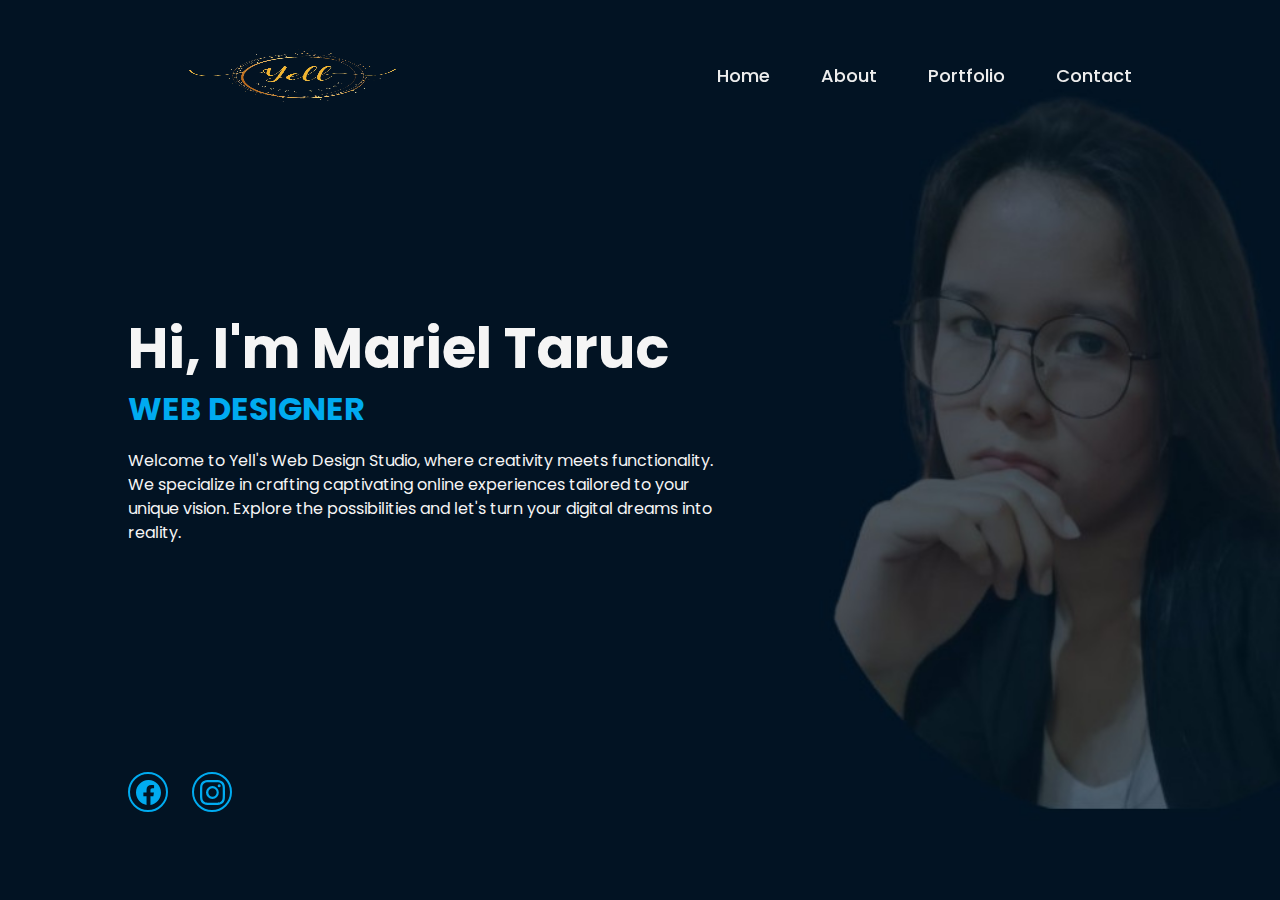
<file: index.html>
<!doctype html>
<html lang="en">
	<head>
        <meta charset="UTP-8">
		<meta http-equiv="X-UA-Compatible" content="IE=edge">
		<meta name="viewport" content="width=device-width,initial-scalee=1.0">
            <!-- Bootstrap CSS -->
            <!--link href="https://cdn.jsdelivr.net/npm/bootstrap@5.3.2/dist/css/bootstrap.min.css" 
           rel="stylesheet" integrity="sha384-
           T3c6CoIi6uLrA9TneNEoa7RxnatzjcDSCmG1MXxSR1GAsXEV/Dwwykc2MPK8M2HN" 
           crossorigin="anonymous"-->
		<title>Mariel | Web Design</title>
        <link href="bootstrap.min.css" rel="stylesheet">
        <link href="custom.css" rel="stylesheet">
        <link href='https://unpkg.com/boxicons@2.1.4/css/boxicons.min.css' rel='stylesheet'>
		
	</head>
<body>

    <header class="header">
    <div class="container px-0"> 
        <nav class="navbar navbar-expand-lg navbar-light">
            <div class="container">
                <a class="navbar-brand" href="index.html">
                    
                        <img src="y.png" width="255" 	height="85" alt="logo for Mariel Designs">
                    <span class="d-none">Mariel Designs</span>
                </a>
            <button
            class="navbar-toggler"
            type="button"
            data-bs-toggle="collapse"
            data-bs-target="#navbarNav"
            aria-controls="navbarNav"
            aria-expanded="false"
            aria-label="Toggle Navigation"
                >
                <span class="navbar-toggler-icon"></span>
            </button>
                <div class="collapse navbar-collapse" id="navbarNav"> 
                    <ul class="navbar-nav ms-auto text-center">
                        <li class="nav-item">
                            <a href="index.html" class="nav-link">Home</a>
                        </li>
                        <li class="nav-item">
                            <a href="about.html" class="nav-link">About</a>
                        </li>
                       <li class="nav-item">
                            <a href="portfolio.html" class="nav-link">Portfolio</a>
                       </li>
                        <li class="nav-item">
                            <a href="contact.html" class="nav-link">Contact</a>
                        </li>
                    </ul>

               </div>
        </nav>
    
    </div>
</header>


    <section class="home">
        <div class="home-content">
            <h1>Hi, I'm Mariel Taruc</h1>
            <h3>WEB DESIGNER</h3>
            <p>
                Welcome to Yell's Web Design Studio, where creativity meets functionality. We specialize in crafting captivating online experiences tailored to your unique vision. Explore the possibilities and let's turn your digital dreams into reality.</p>
            </div>
        </div>

  
    <footer class="py-5">
        <div class="d-flex flex-row justify-content-center">
                    <a href = "https://www.facebook.com/mariel.taruc.7" class="me-4">
                        <svg xmlns="http://www.w3.org/2000/svg" width="25" height="25" fill="currentColor" class="bi bi-facebook" viewBox="0 0 16 16">
<path d="M16 8.049c0-4.446-3.582-8.05-8-8.05C3.58 0-.002 3.603-.002 8.05c0 4.017 2.926 7.347 6.75 7.951v-5.625h-2.03V8.05H6.75V6.275c0-2.017 1.195-3.131 3.022-3.131.876 0 1.791.157 1.791.157v1.98h-1.009c-.993 0-1.303.621-1.303 1.258v1.51h2.218l-.354 2.326H9.25V16c3.824-.604 6.75-3.934 6.75-7.951z"/>
                        </svg>
                    </a>
                    <a href = "https://www.instagram.com/mxx_y3l/">
                        <svg xmlns="http://www.w3.org/2000/svg" width="25" height="25" fill="currentColor" class="bi bi-instagram" viewBox="0 0 16 16">
<path d="M8 0C5.829 0 5.556.01 4.703.048 3.85.088 3.269.222 2.76.42a3.917 3.917 0 0 0-1.417.923A3.927 3.927 0 0 0 .42 2.76C.222 3.268.087 3.85.048 4.7.01 5.555 0 5.827 0 8.001c0 2.172.01 2.444.048 3.297.04.852.174 1.433.372 1.942.205.526.478.972.923 1.417.444.445.89.719 1.416.923.51.198 1.09.333 1.942.372C5.555 15.99 5.827 16 8 16s2.444-.01 3.298-.048c.851-.04 1.434-.174 1.943-.372a3.916 3.916 0 0 0 1.416-.923c.445-.445.718-.891.923-1.417.197-.509.332-1.09.372-1.942C15.99 10.445 16 10.173 16 8s-.01-2.445-.048-3.299c-.04-.851-.175-1.433-.372-1.941a3.926 3.926 0 0 0-.923-1.417A3.911 3.911 0 0 0 13.24.42c-.51-.198-1.092-.333-1.943-.372C10.443.01 10.172 0 7.998 0h.003zm-.717 1.442h.718c2.136 0 2.389.007 3.232.046.78.035 1.204.166 1.486.275.373.145.64.319.92.599.28.28.453.546.598.92.11.281.24.705.275 1.485.039.843.047 1.096.047 3.231s-.008 2.389-.047 3.232c-.035.78-.166 1.203-.275 1.485a2.47 2.47 0 0 1-.599.919c-.28.28-.546.453-.92.598-.28.11-.704.24-1.485.276-.843.038-1.096.047-3.232.047s-2.39-.009-3.233-.047c-.78-.036-1.203-.166-1.485-.276a2.478 2.478 0 0 1-.92-.598 2.48 2.48 0 0 1-.6-.92c-.109-.281-.24-.705-.275-1.485-.038-.843-.046-1.096-.046-3.233 0-2.136.008-2.388.046-3.231.036-.78.166-1.204.276-1.486.145-.373.319-.64.599-.92.28-.28.546-.453.92-.598.282-.11.705-.24 1.485-.276.738-.034 1.024-.044 2.515-.045v.002zm4.988 1.328a.96.96 0 1 0 0 1.92.96.96 0 0 0 0-1.92zm-4.27 1.122a4.109 4.109 0 1 0 0 8.217 4.109 4.109 0 0 0 0-8.217zm0 1.441a2.667 2.667 0 1 1 0 5.334 2.667 2.667 0 0 1 0-5.334z"/>
                        </svg>
                    </a>
    
        </div>
    </footer>

</section>

    <!-- Bootstrap JS -->
    <script src="https://cdn.jsdelivr.net/npm/bootstrap@5.3.2/dist/js/bootstrap.bundle.min.js" 
    integrity="sha384-
    C6RzsynM9kWDrMNeT87bh95OGNyZPhcTNXj1NW7RuBCsyN/o0jlpcV8Qyq46cDfL" 
    crossorigin="anonymous"></script>

</body>
</html>
</file>
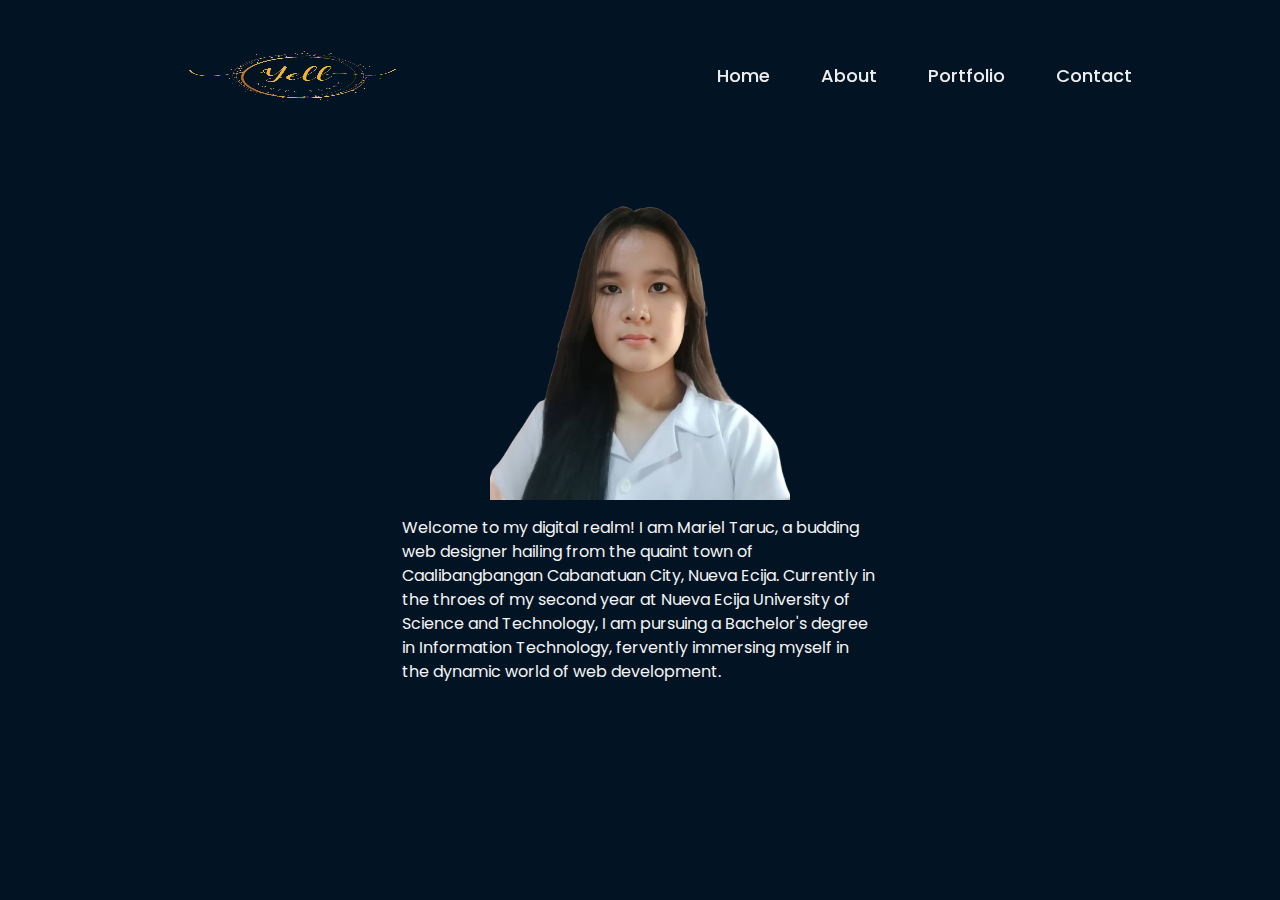
<file: about.html>
<!doctype html>
<html lang="en">

	<head>

        <meta charset="UTP-8">
		<meta http-equiv="X-UA-Compatible" content="IE=edge">
		<meta name="viewport" content="width=device-width,initial-scalee=1.0">
            <!-- Bootstrap CSS -->
            <!--link href="https://cdn.jsdelivr.net/npm/bootstrap@5.3.2/dist/css/bootstrap.min.css" 
           rel="stylesheet" integrity="sha384-
           T3c6CoIi6uLrA9TneNEoa7RxnatzjcDSCmG1MXxSR1GAsXEV/Dwwykc2MPK8M2HN" 
           crossorigin="anonymous"-->
		<title>About</title>
        <link href="bootstrap.min.css" rel="stylesheet">
        <link href="custom.css" rel="stylesheet">
        <link href='https://unpkg.com/boxicons@2.1.4/css/boxicons.min.css' rel='stylesheet'>
		
	</head>
<body>


    <header class="header">
        <div class="container px-0"> 
            <nav class="navbar navbar-expand-lg navbar-light">
                <div class="container">
                    <a class="navbar-brand" href="index.html">
                        
                            <img src="y.png" width="255" 	height="85" alt="logo for Mariel Designs">
                        <span class="d-none">Mariel Designs</span>
                    </a>
                <button
                class="navbar-toggler"
                type="button"
                data-bs-toggle="collapse"
                data-bs-target="#navbarNav"
                aria-controls="navbarNav"
                aria-expanded="false"
                aria-label="Toggle Navigation"
                    >
                    <span class="navbar-toggler-icon"></span>
                </button>
                    <div class="collapse navbar-collapse" id="navbarNav"> 
                        <ul class="navbar-nav ms-auto text-center">
                            <li class="nav-item">
                                <a href="index.html" class="nav-link">Home</a>
                            </li>
                            <li class="nav-item">
                                <a href="about.html" class="nav-link">About</a>
                            </li>
                           <li class="nav-item">
                                <a href="portfolio.html" class="nav-link">Portfolio</a>
                           </li>
                            <li class="nav-item">
                                <a href="contact.html" class="nav-link">Contact</a>
                            </li>
                        </ul>
    
                   </div>
            </nav>
        
        </div>
    </header>

    <section class="about">
        <div class="about-content">
			<main>
				<div class="singleCol mx-auto my-2 my-md-4">
					<div class="container overflow-hidden">
						<p class="text-center">
                            <img class="me" src="ME-removebg-preview.png" width="300" height="300" alt="portrait of Mariel"></p>
                           
						
						<p>Welcome to my digital realm! I am Mariel Taruc, a budding web designer hailing from the quaint town of Caalibangbangan Cabanatuan City, Nueva Ecija. Currently in the throes of my second year at Nueva Ecija University of Science and Technology, I am pursuing a Bachelor's degree in Information Technology, fervently immersing myself in the dynamic world of web development.</p>
					</div>
				</div>
			</main>
            </div>
        </div>
    </section>

    <!-- Bootstrap JS -->
    <script src="https://cdn.jsdelivr.net/npm/bootstrap@5.3.2/dist/js/bootstrap.bundle.min.js" 
    integrity="sha384-
    C6RzsynM9kWDrMNeT87bh95OGNyZPhcTNXj1NW7RuBCsyN/o0jlpcV8Qyq46cDfL" 
    crossorigin="anonymous"></script>

</body>
</html>
</file>
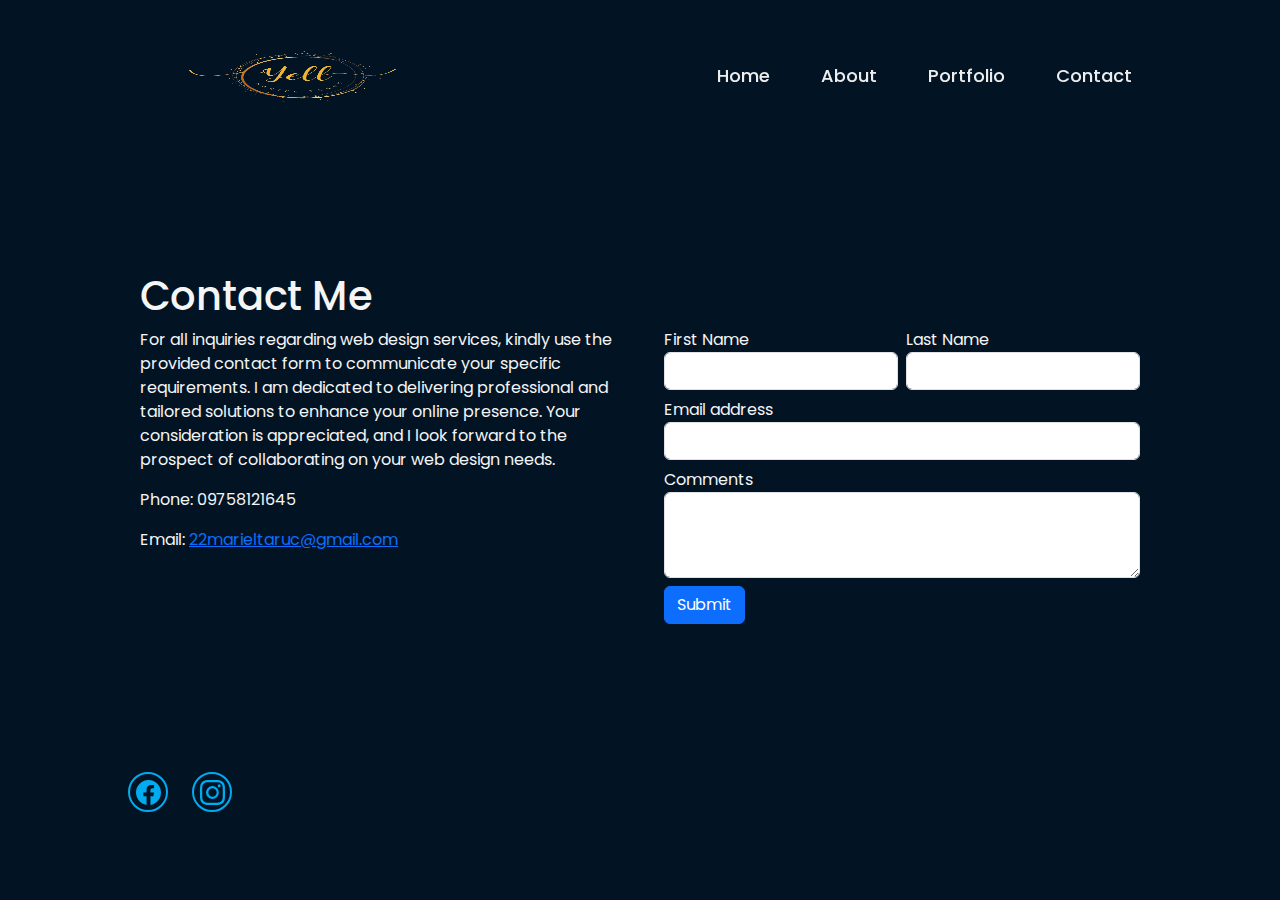
<file: contact.html>
<!doctype html>
<html lang="en">

	<head>

        <meta charset="UTP-8">
		<meta http-equiv="X-UA-Compatible" content="IE=edge">
		<meta name="viewport" content="width=device-width,initial-scalee=1.0">
            <!-- Bootstrap CSS -->
            <!--link href="https://cdn.jsdelivr.net/npm/bootstrap@5.3.2/dist/css/bootstrap.min.css" 
           rel="stylesheet" integrity="sha384-
           T3c6CoIi6uLrA9TneNEoa7RxnatzjcDSCmG1MXxSR1GAsXEV/Dwwykc2MPK8M2HN" 
           crossorigin="anonymous"-->
		<title>Contact</title>
        <link href="bootstrap.min.css" rel="stylesheet">
        <link href="custom.css" rel="stylesheet">
        <link href='https://unpkg.com/boxicons@2.1.4/css/boxicons.min.css' rel='stylesheet'>
		
	</head>
<body>


    <header class="header">
		<div class="container px-0"> 
			<nav class="navbar navbar-expand-lg navbar-light">
				<div class="container">
					<a class="navbar-brand" href="index.html">
						
							<img src="y.png" width="255" 	height="85" alt="logo for Mariel Designs">
						<span class="d-none">Mariel Designs</span>
					</a>
				<button
				class="navbar-toggler"
				type="button"
				data-bs-toggle="collapse"
				data-bs-target="#navbarNav"
				aria-controls="navbarNav"
				aria-expanded="false"
				aria-label="Toggle Navigation"
					>
					<span class="navbar-toggler-icon"></span>
				</button>
					<div class="collapse navbar-collapse" id="navbarNav"> 
						<ul class="navbar-nav ms-auto text-center">
							<li class="nav-item">
								<a href="index.html" class="nav-link">Home</a>
							</li>
							<li class="nav-item">
								<a href="about.html" class="nav-link">About</a>
							</li>
						   <li class="nav-item">
								<a href="portfolio.html" class="nav-link">Portfolio</a>
						   </li>
							<li class="nav-item">
								<a href="contact.html" class="nav-link">Contact</a>
							</li>
						</ul>
	
				   </div>
			</nav>
		
		</div>
	</header>

    <section class="contact">
        <div class="contact-content">
			
		<main>
			<div class ="container my-2">
				<h1>Contact Me</h1>
				<div class ="row g-5">
					<div class="col-md-6">
						<p>
							For all inquiries regarding web design services, kindly use the provided contact form to communicate your specific requirements. I am dedicated to delivering professional and tailored solutions to enhance your online presence. Your consideration is appreciated, and I look forward to the prospect of collaborating on your web design needs.
						</p>
						<p>Phone: 09758121645</p>
						<p>Email: <a href = "https://myaccount.google.com/?hl=en&utm_source=OGB&utm_medium=act">22marieltaruc@gmail.com</a></p>
					</div>
					<div class="col-md-6">
						<form>
							<div class="row g-2">
								<div class="col-md-6">
									<label for="firstName">
										First Name
									</label>
									<input type="text" name="first-name" class ="form-control" id="firstName">
								</div>
								<div class="col-md-6">
									<label for="lastName">
										Last Name
									</label>
									<input type="text" name="last-name" class ="form-control" id="lastName">
								</div>
								<div class="col-12">
									<label for="Email">
										Email address
									</label>
									<input type="text" name="email" class ="form-control" id="email">
								</div>
								<div class="col-12">
									<label for="comments">
										Comments
									</label>
									<textarea name="comments" class ="form-control" id="comments" rows="3"></textarea>
								</div>
								<div class = "col-12 mb-1">
									<button type="submit" class="btn btn-primary">
										Submit
									</button>
								</div>
							</div>
						</form>
					</div>
				</div>
			</div>
 		</main>
			
            </div>
        </div>

		<footer class="py-5">
			<div class="d-flex flex-row justify-content-center">
						<a href = "https://www.facebook.com/mariel.taruc.7" class="me-4">
							<svg xmlns="http://www.w3.org/2000/svg" width="25" height="25" fill="currentColor" class="bi bi-facebook" viewBox="0 0 16 16">
	<path d="M16 8.049c0-4.446-3.582-8.05-8-8.05C3.58 0-.002 3.603-.002 8.05c0 4.017 2.926 7.347 6.75 7.951v-5.625h-2.03V8.05H6.75V6.275c0-2.017 1.195-3.131 3.022-3.131.876 0 1.791.157 1.791.157v1.98h-1.009c-.993 0-1.303.621-1.303 1.258v1.51h2.218l-.354 2.326H9.25V16c3.824-.604 6.75-3.934 6.75-7.951z"/>
							</svg>
						</a>
						<a href = "https://www.instagram.com/mxx_y3l/">
							<svg xmlns="http://www.w3.org/2000/svg" width="25" height="25" fill="currentColor" class="bi bi-instagram" viewBox="0 0 16 16">
	<path d="M8 0C5.829 0 5.556.01 4.703.048 3.85.088 3.269.222 2.76.42a3.917 3.917 0 0 0-1.417.923A3.927 3.927 0 0 0 .42 2.76C.222 3.268.087 3.85.048 4.7.01 5.555 0 5.827 0 8.001c0 2.172.01 2.444.048 3.297.04.852.174 1.433.372 1.942.205.526.478.972.923 1.417.444.445.89.719 1.416.923.51.198 1.09.333 1.942.372C5.555 15.99 5.827 16 8 16s2.444-.01 3.298-.048c.851-.04 1.434-.174 1.943-.372a3.916 3.916 0 0 0 1.416-.923c.445-.445.718-.891.923-1.417.197-.509.332-1.09.372-1.942C15.99 10.445 16 10.173 16 8s-.01-2.445-.048-3.299c-.04-.851-.175-1.433-.372-1.941a3.926 3.926 0 0 0-.923-1.417A3.911 3.911 0 0 0 13.24.42c-.51-.198-1.092-.333-1.943-.372C10.443.01 10.172 0 7.998 0h.003zm-.717 1.442h.718c2.136 0 2.389.007 3.232.046.78.035 1.204.166 1.486.275.373.145.64.319.92.599.28.28.453.546.598.92.11.281.24.705.275 1.485.039.843.047 1.096.047 3.231s-.008 2.389-.047 3.232c-.035.78-.166 1.203-.275 1.485a2.47 2.47 0 0 1-.599.919c-.28.28-.546.453-.92.598-.28.11-.704.24-1.485.276-.843.038-1.096.047-3.232.047s-2.39-.009-3.233-.047c-.78-.036-1.203-.166-1.485-.276a2.478 2.478 0 0 1-.92-.598 2.48 2.48 0 0 1-.6-.92c-.109-.281-.24-.705-.275-1.485-.038-.843-.046-1.096-.046-3.233 0-2.136.008-2.388.046-3.231.036-.78.166-1.204.276-1.486.145-.373.319-.64.599-.92.28-.28.546-.453.92-.598.282-.11.705-.24 1.485-.276.738-.034 1.024-.044 2.515-.045v.002zm4.988 1.328a.96.96 0 1 0 0 1.92.96.96 0 0 0 0-1.92zm-4.27 1.122a4.109 4.109 0 1 0 0 8.217 4.109 4.109 0 0 0 0-8.217zm0 1.441a2.667 2.667 0 1 1 0 5.334 2.667 2.667 0 0 1 0-5.334z"/>
							</svg>
						</a>
		
			</div>
		</footer>
    </section>

    <!-- Bootstrap JS -->
    <script src="https://cdn.jsdelivr.net/npm/bootstrap@5.3.2/dist/js/bootstrap.bundle.min.js" 
    integrity="sha384-
    C6RzsynM9kWDrMNeT87bh95OGNyZPhcTNXj1NW7RuBCsyN/o0jlpcV8Qyq46cDfL" 
    crossorigin="anonymous"></script>

</body>
</html>
</file>
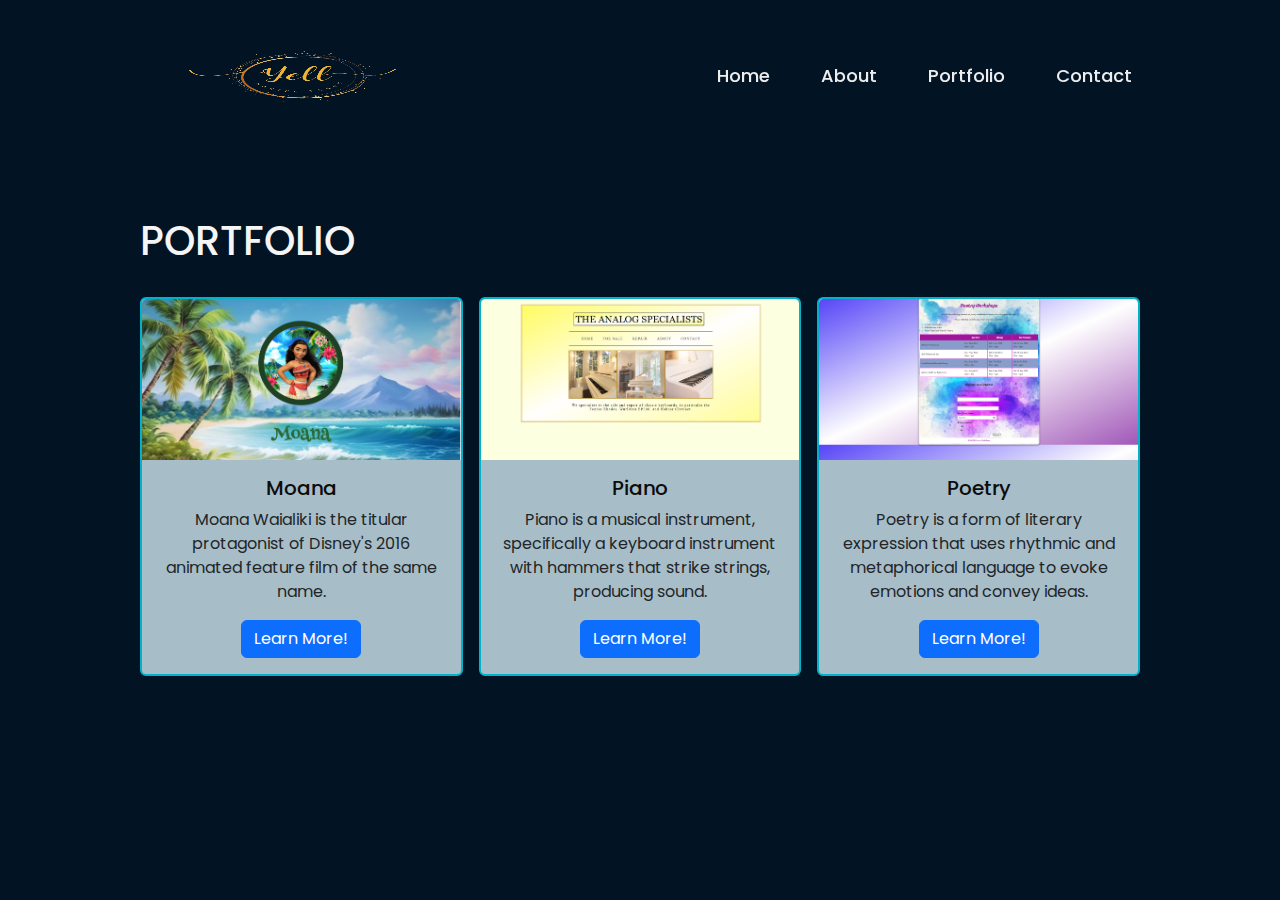
<file: portfolio.html>
<!doctype html>
<html lang="en">

	<head>

        <meta charset="UTP-8">
		<meta http-equiv="X-UA-Compatible" content="IE=edge">
		<meta name="viewport" content="width=device-width,initial-scalee=1.0">
            <!-- Bootstrap CSS -->
            <!--link href="https://cdn.jsdelivr.net/npm/bootstrap@5.3.2/dist/css/bootstrap.min.css" 
           rel="stylesheet" integrity="sha384-
           T3c6CoIi6uLrA9TneNEoa7RxnatzjcDSCmG1MXxSR1GAsXEV/Dwwykc2MPK8M2HN" 
           crossorigin="anonymous"-->
		<title>Portfolio</title>
        <link href="bootstrap.min.css" rel="stylesheet">
        <link href="custom.css" rel="stylesheet">
        <link href='https://unpkg.com/boxicons@2.1.4/css/boxicons.min.css' rel='stylesheet'>
		
	</head>
<body>

	
    <header class="header">
		<div class="container px-0"> 
			<nav class="navbar navbar-expand-lg navbar-light">
				<div class="container">
					<a class="navbar-brand" href="index.html">
						
							<img src="y.png" width="255" 	height="85" alt="logo for Mariel Designs">
						<span class="d-none">Mariel Designs</span>
					</a>
				<button
				class="navbar-toggler"
				type="button"
				data-bs-toggle="collapse"
				data-bs-target="#navbarNav"
				aria-controls="navbarNav"
				aria-expanded="false"
				aria-label="Toggle Navigation"
					>
					<span class="navbar-toggler-icon"></span>
				</button>
					<div class="collapse navbar-collapse" id="navbarNav"> 
						<ul class="navbar-nav ms-auto text-center">
							<li class="nav-item">
								<a href="index.html" class="nav-link">Home</a>
							</li>
							<li class="nav-item">
								<a href="about.html" class="nav-link">About</a>
							</li>
						   <li class="nav-item">
								<a href="portfolio.html" class="nav-link">Portfolio</a>
						   </li>
							<li class="nav-item">
								<a href="contact.html" class="nav-link">Contact</a>
							</li>
						</ul>
	
				   </div>
			</nav>
		
		</div>
	</header>

    <section class="portfolio">
        <div class="portfolio-content">
			

		<main>
			<div class = "container my-3 py-md-4">
				<h1>PORTFOLIO</h1>
				<div class = "row mt-3 g-2 g-md-3">
					<div class = "col-12 col-md-6 col-lg-4">
						<div class="card">
 							<img src="moana.png" class="card-img-top" alt="...">
  							<div class="card-body">
  							<h5 class="card-title">Moana</h5>
 						    <p class="card-text">Moana Waialiki is the titular protagonist of Disney's 2016 animated feature film of the same name.</p>
   							<a href="https://marieltaruc.github.io/WSO2-MID1/" class="btn btn-primary">Learn More!</a>
						</div>
					</div>
				</div>					
					<div class = "col-12 col-md-6 col-lg-4">
						<div class="card">
 							<img src="piano.png" class="card-img-top" alt="...">
  							<div class="card-body">
  							<h5 class="card-title">Piano</h5>
 						    <p class="card-text">Piano is a musical instrument, specifically a keyboard instrument with hammers that strike strings, producing sound.</p>
   							<a href="https://marieltaruc.github.io/keyboardstore/" class="btn btn-primary">Learn More!</a>
						</div>
					</div>
				</div>	
					<div class = "col-12 col-md-6 col-lg-4">
						<div class="card">
 							<img src="poetry.png" class="card-img-top" alt="...">
  							<div class="card-body">
  							<h5 class="card-title">Poetry</h5>
 						    <p class="card-text">Poetry is a form of literary expression that uses rhythmic and metaphorical language to evoke emotions and convey ideas.</p>
   							<a href="https://marieltaruc.github.io/Poetry/" class="btn btn-primary">Learn More!</a>
						</div>
					</div>						
					</div>		
				</div>
			</div>
		</main>
            </div>
        </div>
    </section>

    <!-- Bootstrap JS -->
    <script src="https://cdn.jsdelivr.net/npm/bootstrap@5.3.2/dist/js/bootstrap.bundle.min.js" 
    integrity="sha384-
    C6RzsynM9kWDrMNeT87bh95OGNyZPhcTNXj1NW7RuBCsyN/o0jlpcV8Qyq46cDfL" 
    crossorigin="anonymous"></script>

</body>
</html>
</file>
<file: custom.css>
@import url('https://fonts.googleapis.com/css2?family=Poppins:wgth@300;400;500;600;700;800;900&display=swap');

*{
    margin:0;
    padding:0;
    box-sizing: border-box;
    font-family: 'Poppins', sans-serif;
}
body{
    color: whitesmoke;
}

.header{
    position:fixed;
    top: 0;
    left: 0;
    width: 100%;
    padding:20px 10%;
    background:  transparent;
    display: flex;
    justify-content: space-between;
    align-items: center;
    z-index:100;
	cursor: pointer;
}

.text-center{
    justify-items: justify;
}

.logo{
    position: relative;
    font-size:25px;
    text-decoration: none;
    font-weight: 700;
	cursor: pointer;
}

.logo::before {
    content: '';
    position: absolute;
    top: 0;
    right: 0;
    width: 100%;
    height: 100%;
    animation: shorRight 1s ease forwards;
    animation-delay: .4s;
}

.navbar a {
    font-size: 18px;
    color:#ededed;
    text-decoration: none;
    font-weight:500 ;
    margin-left: 35px;
    transition: .3s;
}
.navbar a:hover,
.navbar a:active {
    color:#00abf0;

}


.home{
    height: 100vh;
    background: url('mariel.jpeg') no-repeat;
    background-size: cover;
    background-position: center;
    display:flex;
    align-items: center;
    padding: 0 10%;
}

.home-content{
    max-width: 600px;
}

.home-content h1{
    position: relative;
    font-size: 56px;
    font-weight: 700;
    line-height: 1.2;
}

.home-content h1::before {
    content: '';
    position: absolute;
    top: 0;
    right: 0;
    width: 100%;
    height: 100%;
    animation: shorRight 1s ease forwards;
    animation-delay: .1s;
}

.home-content h3{
    position: relative;
    font-size: 32px;
    font-weight: 700;
    color: #00abf0;
}

.home-content h3::before {
    content: '';
    position: absolute;
    top: 0;
    right: 0;
    width: 100%;
    height: 100%;
    animation: shorRight 1s ease forwards;
    animation-delay: 1.3s;
}

.home-content p{
    position: relative;
    font-size: 16px;
    margin: 20px 0 40px;
}

.home-content p::before {
    content: '';
    position: absolute;
    top: 0;
    right: 0;
    width: 100%;
    height: 100%;
    animation: shorRight 1s ease forwards;
    animation-delay: 1.6s;
}

.home-content .btn-box{
    position: relative;
    display: flex;
    justify-content: space-between;
    width: 345px;
    height: 50px;
}

.home-content .btn-box::before {
    content: '';
    position: absolute;
    top: 0;
    right: 0;
    width: 100%;
    height: 100%;
    animation: shorRight 1s ease forwards;
    animation-delay: 1.9s;
    z-index: 2;
}

.about {
    justify-content: center;
    flex-direction: row;
    height: 100vh;
    background: url('wall.png') no-repeat;
    background-size: cover;
    background-position: center;
    display:flex;
    align-items: center;
    padding: 0 10%;
}

.about-content{
    max-width: 500px;
}

.about-content h1{
    justify-content: center;
    font-size: 50px;
    font-weight: 700;
    line-height: 1.2;
}

.btn-box a {
    position: relative;
    display: inline-flex;
    justify-content: center;
    align-items: center;
    width: 150px;
    height: 100%;
    background: #00abf0;
    border: 2px solid #00abf0;
    border-radius: 8px;
    font-size: 19px;
    color: #105281;
    text-decoration: none;
    font-weight: 600;
    letter-spacing:  1px;
    z-index: 1;
    overflow: hidden;
    transition: .5s;
}

.btn-box a:hover {
    color:#00abf0;
}

.btn-box a:nth-child(2){
    background: transparent;
    color: #00abf0;
}

.btn-box a:nth-child(2):hover{
    color:#081B29;
}

.btn-box a:nth-child(2)::before {
    background: #00abf0;
	color: #00abf0;
}

.btn-box a::before{
    content: '';
    position: absolute;
    top: 0;
    left: 0;
    width: 0;
    height: 100%;
    background: #081B29;
    z-index: -1;
    transition: .5s;
}

.btn-box a:hover::before{
    width: 100%;
}

.home-sci {
    
    position: absolute;
    bottom: 40px;
    width: 170px;
    display: flex;
    justify-content: space-between;
}

.home-sci::before {
    content: '';
    position: absolute;
    top: 0;
    right: 0;
    width: 100%;
    height: 100%;
    animation: shorRight 1s ease forwards;
    animation-delay: 2.5s;
    z-index: 2;
}

.home-sci a {
    position: relative;
    display: inline-flex;
    justify-content: center;
    align-items: center;
    width: 40px;
    height: 40px;
    background: transparent;
    border: 2px solid #00abf0;
    border-radius: 50%;
    font-size: 20px;
    color: #00abf0;
    text-decoration: none;
    z-index: 1;
    overflow: hidden;
    transition: .5s;
}

.home-sci a:hover {
    color:#081B29
}

.home-sci a::before {
    content: '';
    position: absolute;
    top: 0;
    left: 0;
    width: 0;
    height: 100%;
    background: #00abf0;
    z-index: -1;
    transition: .5s;
}

.home-sci a:hover:before {
    width: 100%;
}

.home-imgHover {
    position: absolute;
    top: 0;
    right: 30px;
    width: 500px;
    height: 100%;
    background: transparent;
    transition: 3s;
    animation: manipAciveHover .1s forwards;
    animation-delay: 4s;
    pointer-events: none;
}

.home-imgHover:hover {
    background: red;
    opacity: .8;
}

.home-imgHover::after {
    content: '';
    position: absolute;
    top: 0;
    right: 0;
    width: 120%;
    height: 100%;
    animation: shorRight 1s ease forwards;
    animation-delay: 3s;
    z-index: 100;
}


.about-sci {
    position: absolute;
    bottom: 40px;
    width: 170px;
    display: flex;
    justify-content: space-between;
}

.about-sci::before {
    content: '';
    position: absolute;
    top: 0;
    right: 0;
    width: 100%;
    height: 100%;
    animation: shorRight 1s ease forwards;
    animation-delay: 2.5s;
    z-index: 2;
}

.about-sci a {
    position: relative;
    display: inline-flex;
    justify-content: center;
    align-items: center;
    width: 40px;
    height: 40px;
    background: transparent;
    border: 2px solid #00abf0;
    border-radius: 50%;
    font-size: 20px;
    color: #00abf0;
    text-decoration: none;
    z-index: 1;
    overflow: hidden;
    transition: .5s;
}

.about-sci a:hover {
    color:#081B29
}

.about-sci a::before {
    content: '';
    position: absolute;
    top: 0;
    left: 0;
    width: 0;
    height: 100%;
    background: #00abf0;
    z-index: -1;
    transition: .5s;
}

.about-sci a:hover:before {
    width: 100%;
}

.about-imgHover {
    position: absolute;
    top: 0;
    right: 30px;
    width: 500px;
    height: 100%;
    background: transparent;
    transition: 3s;
    animation: manipAciveHover .1s forwards;
    animation-delay: 4s;
    pointer-events: none;
}




.about-imgHover::after {
    content: '';
    position: absolute;
    top: 0;
    right: 0;
    width: 120%;
    height: 100%;
    animation: shorRight 1s ease forwards;
    animation-delay: 3s;
    z-index: 100;
}

.portfolio {
    height: 100vh;
    background: url('wall.png') no-repeat;
    background-size: cover;
    background-attachment: fixed;
    background-position: center;
    display:flex;
    align-items: center;
    padding: 0 10%;
}



.portfolio-sci {
    position: absolute;
    bottom: 40px;
    width: 170px;
    display: flex;
    justify-content: space-between;
}

.portfolio-sci::before {
    content: '';
    position: absolute;
    top: 0;
    right: 0;
    width: 100%;
    height: 100%;
    animation: shorRight 1s ease forwards;
    animation-delay: 2.5s;
    z-index: 2;
}

.portfolio-sci a {
    position: relative;
    display: inline-flex;
    justify-content: center;
    align-items: center;
    width: 40px;
    height: 40px;
    background: transparent;
    border: 2px solid #00abf0;
    border-radius: 50%;
    font-size: 20px;
    color: #00abf0;
    text-decoration: none;
    z-index: 1;
    overflow: hidden;
    transition: .5s;
}

.portfolio-sci a:hover {
    color:#081B29
}

.portfolio-sci a::before {
    content: '';
    position: absolute;
    top: 0;
    left: 0;
    width: 0;
    height: 100%;
    background: #00abf0;
    z-index: -1;
    transition: .5s;
}

.portfolio-sci a:hover:before {
    width: 100%;
}

.portfolio-imgHover {
    position: absolute;
    top: 0;
    right: 30px;
    width: 500px;
    height: 100%;
    background: transparent;
    transition: 3s;
    animation: manipAciveHover .1s forwards;
    animation-delay: 4s;
    pointer-events: none;
}


.portfolio-imgHover::after {
    content: '';
    position: absolute;
    top: 0;
    right: 0;
    width: 120%;
    height: 100%;
    animation: shorRight 1s ease forwards;
    animation-delay: 3s;
    z-index: 100;
}


.contact {
    height: 100vh;
    background: url('wall.png') no-repeat;
    background-size: cover;
    background-position: center;
    display:flex;
    align-items: center;
    padding: 0 10%;
}



.contact-sci {
    position: absolute;
    bottom: 40px;
    width: 170px;
    display: flex;
    justify-content: space-between;
}

.contact-sci::before {
    content: '';
    position: absolute;
    top: 0;
    right: 0;
    width: 100%;
    height: 100%;
    animation: shorRight 1s ease forwards;
    animation-delay: 2.5s;
    z-index: 2;
}

.contact-sci a {
    position: relative;
    display: inline-flex;
    justify-content: center;
    align-items: center;
    width: 40px;
    height: 40px;
    background: transparent;
    border: 2px solid #00abf0;
    border-radius: 50%;
    font-size: 20px;
    color: #00abf0;
    text-decoration: none;
    z-index: 1;
    overflow: hidden;
    transition: .5s;
}


.contact-sci a::before {
    content: '';
    position: absolute;
    top: 0;
    left: 0;
    width: 0;
    height: 100%;
    background: #00abf0;
    z-index: -1;
    transition: .5s;
}

.contact-sci a:hover::before {
    width: 100%;
}

.contact-imgHover {
    position: absolute;
    top: 0;
    right: 30px;
    width: 500px;
    height: 100%;
    background: transparent;
    transition: 3s;
    animation: manipAciveHover .1s forwards;
    animation-delay: 4s;
    pointer-events: none;
}


.contact-imgHover:hover {
    background: #081B29;
    opacity: .8;
}

.contact-imgHover::after {
    content: '';
    position: absolute;
    top: 0;
    right: 0;
    width: 120%;
    height: 100%;
    animation: shorRight 1s ease forwards;
    animation-delay: 3s;
    z-index: 100;
}

.card {
    border: 2px solid #00b3ca;
    background: #a7bdc7;
    overflow: hidden;
    display: inline-block;
    transition: border-color 0.3s, transform 0.3s;
    text-align: center;
}


.card:hover {
    border-color: #d400d4; 
    transform: scale(1.1); 
	cursor: pointer;
}


    
    footer{
    flex-shrink: 0;
    }
    
    
    .color-overlay {
    background-color: rgba(0,0,0,0.4);
    min-height: 60vh;
    }
   
    footer {
    background-color: transparent;
    }
    

    
    footer a:hover{
    color: #dfdfdf;
    }

    .py-5{
        position: absolute;
        bottom: 40px;
        width: 170px;
        display: flex;
        justify-content: space-between;
    }


    .py-5 a {
        position: relative;
        display: inline-flex;
        justify-content: center;
        align-items: center;
        width: 40px;
        height: 40px;
        background: transparent;
        border: 2px solid #00abf0;
        border-radius: 50%;
        font-size: 20px;
        color: #00abf0;
        text-decoration: none;
        z-index: 1;
        overflow: hidden;
        transition: .5s;
    }

    .navbar-toggler-icon {
        display: inline-block;
        width: 1.5em;
        height: 1.5em;
        vertical-align: middle;
        background-image: var(--bs-navbar-toggler-icon-bg);
        background-repeat: no-repeat;
        background-position: center;
        background-size: 100%;
        background-color:#345f70;
        border-radius: 2px;
    }
    
    .card-title{
        text-align: center;
        color: rgb(12, 12, 12);
        
    }
    

    
    @media (max-width: 768px){
        .color-overlay{
        min-height: 30vh;
        } 
    }
</file>
